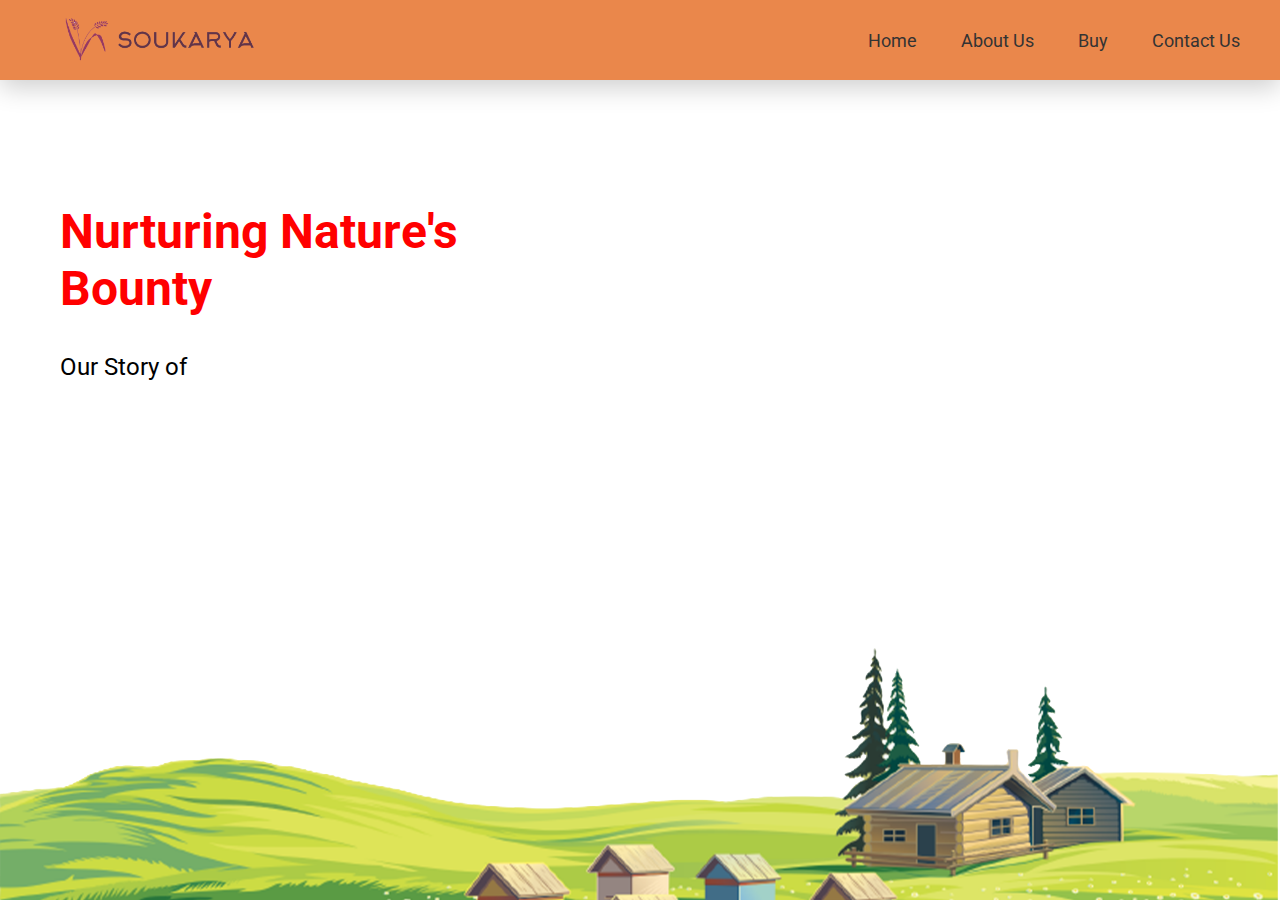
<file: index.html>
<!DOCTYPE html>
<html lang="en">
<head>
    <meta charset="UTF-8">
    <meta name="viewport" content="width=device-width, initial-scale=1.0">
    <link rel="stylesheet" href="style/body.css">
    <link rel="stylesheet" href="style/style.css">
    <link rel="icon" type="image/x-icon" href="img/favicon.png">
    <title>Saukarya - Farm to Forks</title>
</head>
<body>
    
    <header>
    <div class="navbar">
        <a href="index.html " class="logo"><img src="img/logo-final.png" alt=""></a>
        <div class="nav-links">
            <a href="index.html">Home</a>
            <a href="about_us.html">About Us</a>
            <a href="buy_main.html">Buy</a>
            <a href="contact_us.html">Contact Us</a>
        </div>
    </div>
    </header>


    <main>
        <div class="container">
            <div class="text-container">
                <h2>Nurturing Nature's <br> Bounty</h2>
                <p id="body-p" style="color: black;"></p>
            </div>
            <div class="image-container">
                <!-- <img src="img/farm.jpg" alt="Image" /> -->
            </div>
        </div>
        <!-- <div class="bg-img" style="position: absolute;">
        <p><img src="img/Artboard 1.png" alt="" style="width: 1529px" ></p>
    </div>   -->
    </main>
    <script src="script.js"></script>
</body>
</html>
</file>
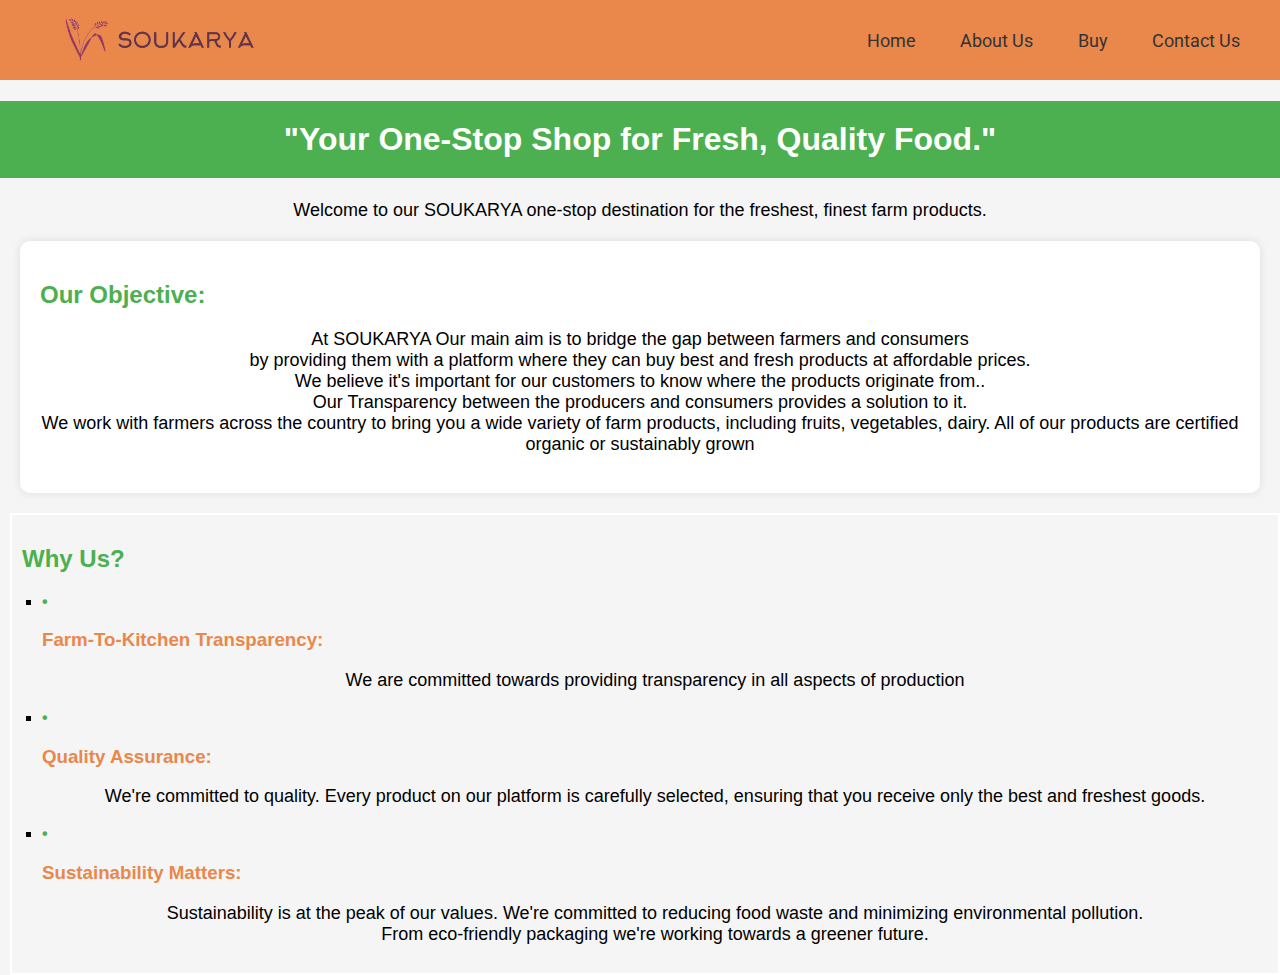
<file: about_us.html>
<!DOCTYPE html>
<html lang="en">
<head>
    <meta charset="UTF-8">
    <meta name="viewport" content="width=device-width, initial-scale=1.0">
    <title>About Us</title>
    <link rel="stylesheet" href="style/about.css">
    <link rel="preconnect" href="https://fonts.googleapis.com">
    <link rel="preconnect" href="https://fonts.gstatic.com" crossorigin>
    <link href="https://fonts.googleapis.com/css2?family=Roboto&display=swap" rel="stylesheet">
    <link rel="preconnect" href="https://fonts.googleapis.com">
    <link rel="preconnect" href="https://fonts.gstatic.com" crossorigin>
    <link href="https://fonts.googleapis.com/css2?family=Black+Ops+One&display=swap" rel="stylesheet">
    <link rel="icon" type="image/x-icon" href="img/favicon.png">
</head>
<body>
    <header>
        <div class="navbar">
            <a href="index.html" class="logo"><img src="img/logo-final.png" alt=""></a>
            <div class="nav-links">
                <a href="index.html">Home</a>
                <a href="about_us.html">About Us</a>
                <a href="buy_main.html">Buy</a>
                <a href="contact_us.html">Contact Us</a>
            </div>
        </div>
    </header>
    <h1>
        "Your One-Stop Shop for Fresh, Quality Food."
    </h1>
    <p>
        Welcome to our <span>SOUKARYA</span> one-stop destination for the freshest, finest farm products.
    </p>
    <div class="abstract">
        <h2 class="name">
            Our Objective:
        </h2>
        <p>
            At <span>SOUKARYA</span> Our main aim is to bridge the gap between farmers and consumers<br/>
            by providing them with a platform where they can buy best and fresh products at affordable prices.<br/>
            We believe it's important for our customers to know where the products originate from..<br/>
            Our Transparency between the producers and consumers provides a solution to it. <br>
            We work with farmers across the country to bring you a wide variety of farm products, including fruits, vegetables, dairy. All of our products are certified organic or sustainably grown
        </p>
    </div>
    <div class="bunny">
        <h2 class="name">Why Us?</h2>
        <ul type = square >
            <li>
                <h3>Farm-To-Kitchen Transparency:</h3>
                <p>
                    We are committed towards providing transparency in all aspects of production<br>
                </p>
            </li>
            <li>
                <h3>Quality Assurance: </h3>
                <p>We're committed to quality. Every product on our platform is carefully selected, ensuring that you receive only the best and freshest goods.</p>
            </li>
            <li>
                <h3>Sustainability Matters: </h3>
                <p>Sustainability is at the peak of our values. We're committed to reducing food waste and minimizing environmental pollution. <br>
                    From eco-friendly packaging we're working towards a greener future.
                </p>
            </li>
        </ul>
    </div>
</body>
</html>
</file>
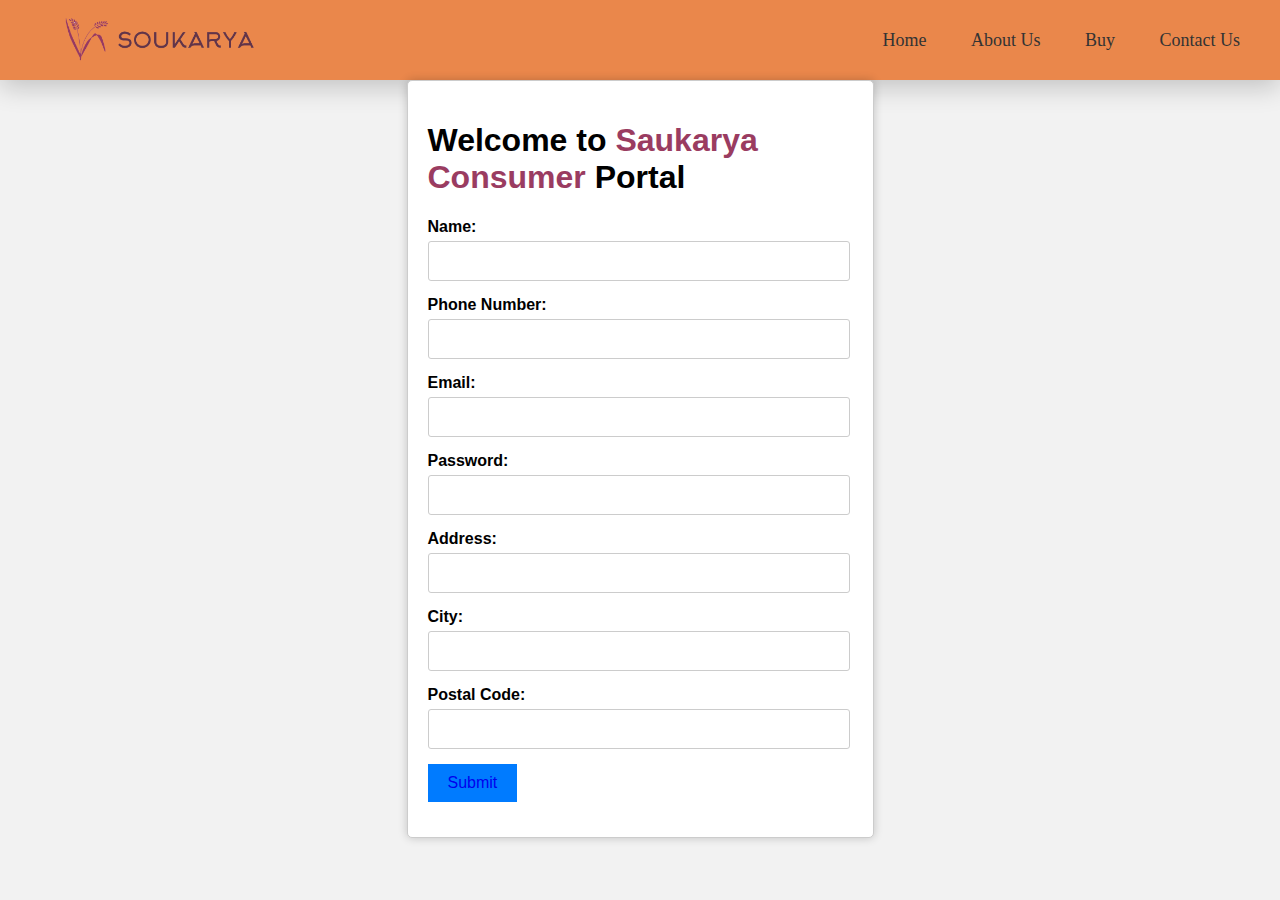
<file: buy_consumer.html>
<!DOCTYPE html>
<html lang="en">
<head>
    <meta charset="UTF-8">
    <meta name="viewport" content="width=device-width, initial-scale=1.0">
    <link rel="icon" type="image/x-icon" href="img/favicon.png">
    <title>Personal Information Form</title>
    <style>
        .navbar {
            display: flex;
            justify-content: space-between;
            background-color: #ea874b; 
            height: 80px;
            align-items: center;
            box-shadow: 0px 7px 25px rgba(0, 0, 0, 0.2);

        }
        
        .navbar .logo {
            float: left;
            padding: 10px 20px;
            font-size: 24px; 
            color: #333; 
            text-decoration: none;
        }
        

        .navbar .nav-links {
            float: right;
            margin: 10px 20px;
        }
        

        .navbar .nav-links a {
            font-family: 'Roboto';
            color: #333;
            text-decoration: none;
            padding: 10px 20px; 
            font-size: 18px;
            border-radius: 13%;
            transition: color 0.5s ease;
        }
        
        
        .navbar .nav-links a:hover {
            text-decoration: underline;
            color: antiquewhite;

        }
.logo img{
        width: 280px;
        }
        body {
            font-family: Arial, sans-serif;
            background-color: #f2f2f2;
            margin: 0;
            padding: 0;
        }

        .container {
            
            max-width: 400px;
            margin: 0 auto;
            padding: 20px;
            background-color: #fff;
            border: 1px solid #ccc;
            box-shadow: 0 0 10px rgba(0, 0, 0, 0.2);
            border-radius: 5px;
        }

        .form-group {
            margin-bottom: 15px;
        }

        .form-group label {
            display: block;
            font-weight: bold;
            margin-bottom: 5px;
        }

        .form-group input[type="text"],
        .form-group input[type="tel"],
        .form-group input[type="email"],
        .form-group input[type="password"],
        .form-group input[type="text"],
        .form-group input[type="text"],
        .form-group input[type="text"] {
            width: 100%;
            padding: 10px;
            border: 1px solid #ccc;
            border-radius: 3px;
            font-size: 16px;
        }

        .form-group input[type="password"] {
            font-family: 'Arial', sans-serif;
        }

        .form-group button {
            background-color: #007bff;
            color: #fff;
            border: none;
            padding: 10px 20px;
            font-size: 16px;
            cursor: pointer;
        }

        .form-group button:hover {
            background-color: #0056b3;
        }
    </style>
</head>
<body>
    <header>
        <div class="navbar">
            <a href="index.html " class="logo"><img src="img/logo-final.png" alt=""></a>
            <div class="nav-links">
                <a href="index.html">Home</a>
                <a href="about_us.html">About Us</a>
                <a href="buy_main.html">Buy</a>
                <a href="contact_us.html">Contact Us</a>
            </div>
        </div>
        </header>
    <div class="container" style="padding-right: 45px;">
        <h1>Welcome to <span style="color: #9a3c61;">Saukarya Consumer</span> Portal</h1>
        <form>
            <div class="form-group">
                <label for="name">Name:</label>
                <input type="text" id="name" name="name" required>
            </div>
            <div class="form-group">
                <label for="phone">Phone Number:</label>
                <input type="tel" id="phone" name="phone" required>
            </div>
            <div class="form-group">
                <label for="email">Email:</label>
                <input type="email" id="email" name="email" required>
            </div>
            <div class="form-group">
                <label for="password">Password:</label>
                <input type="password" id="password" name="password" required>
            </div>
            <div class="form-group">
                <label for="address">Address:</label>
                <input type="text" id="address" name="address" required>
            </div>
            <div class="form-group">
                <label for="city">City:</label>
                <input type="text" id="city" name="city" required>
            </div>
            <div class="form-group">
                <label for="postal">Postal Code:</label>
                <input type="text" id="postal" name="postal" required>
            </div>
            <div class="form-group">
                <button type="submit" ><a href="goods_consumer.html" style="display: flex; align-items: center; justify-content: center; text-decoration: none;">Submit</a> </button>
            </div>
        </form>
    </div>
</body>
</html>
</file>
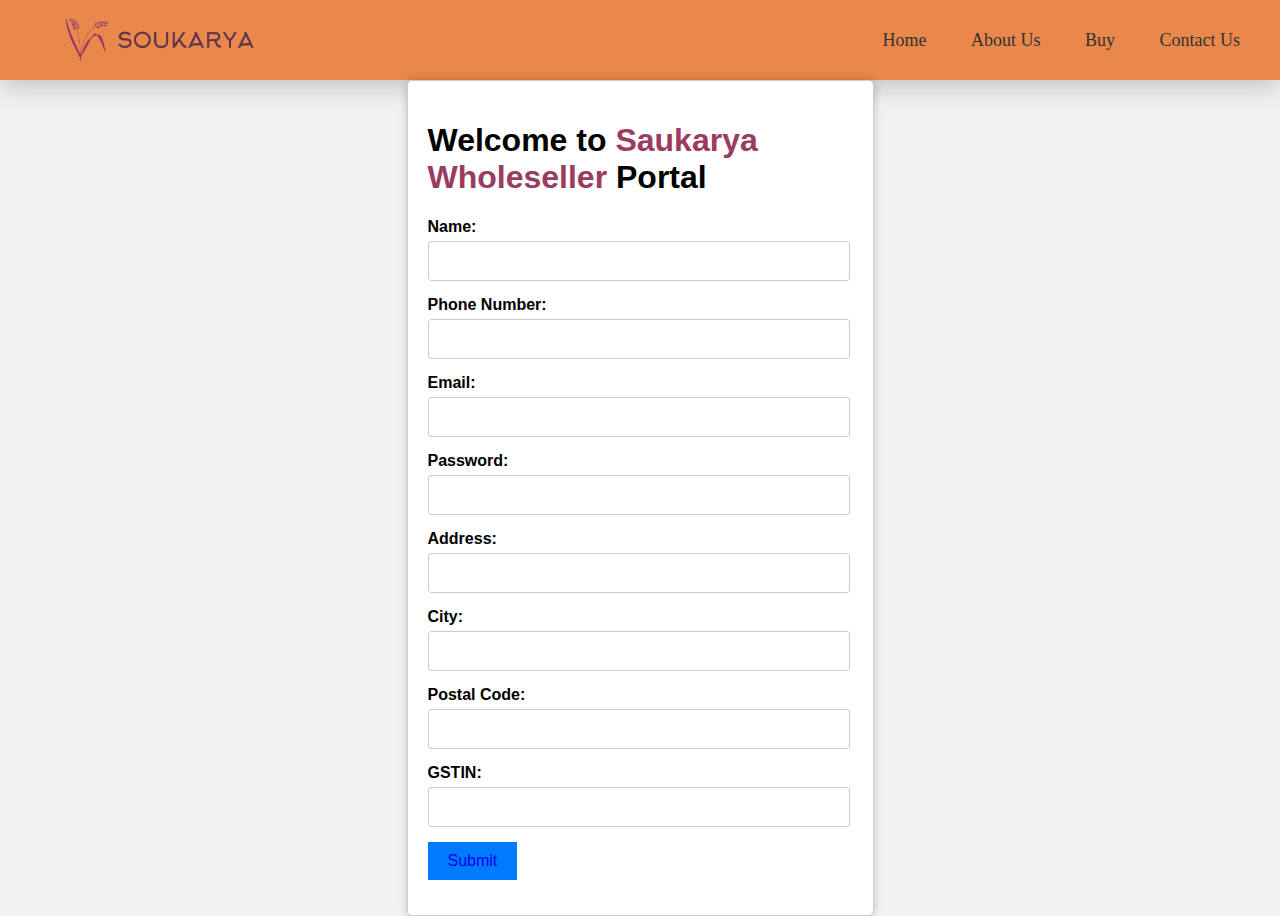
<file: buy_wholeseller.html>
<!DOCTYPE html>
<html lang="en">
<head>
    <meta charset="UTF-8">
    <link rel="icon" type="image/x-icon" href="img/favicon.png">
    <meta name="viewport" content="width=device-width, initial-scale=1.0">
    <title>Personal Information Form</title>
    <style>
        .navbar {
            display: flex;
            justify-content: space-between;
            background-color: #ea874b; 
            height: 80px;
            align-items: center;
            box-shadow: 0px 7px 25px rgba(0, 0, 0, 0.2);

        }
        
        .navbar .logo {
            float: left;
            padding: 10px 20px;
            font-size: 24px; 
            color: #333; 
            text-decoration: none;
        }
        

        .navbar .nav-links {
            float: right;
            margin: 10px 20px;
        }
        

        .navbar .nav-links a {
            font-family: 'Roboto';
            color: #333;
            text-decoration: none;
            padding: 10px 20px; 
            font-size: 18px;
            border-radius: 13%;
            transition: color 0.5s ease;
        }
        
        
        .navbar .nav-links a:hover {
            text-decoration: underline;
            color: antiquewhite;

        }
.logo img{
        width: 280px;
        }
        body {
            font-family: Arial, sans-serif;
            background-color: #f2f2f2;
            margin: 0;
            padding: 0;
        }

        .container {
            
            max-width: 400px;
            margin: 0 auto;
            padding: 20px;
            background-color: #fff;
            border: 1px solid #ccc;
            box-shadow: 0 0 10px rgba(0, 0, 0, 0.2);
            border-radius: 5px;
        }

        .form-group {
            margin-bottom: 15px;
        }

        .form-group label {
            display: block;
            font-weight: bold;
            margin-bottom: 5px;
        }

        .form-group input[type="text"],
        .form-group input[type="tel"],
        .form-group input[type="email"],
        .form-group input[type="password"],
        .form-group input[type="text"],
        .form-group input[type="text"],
        .form-group input[type="text"] {
            width: 100%;
            padding: 10px;
            border: 1px solid #ccc;
            border-radius: 3px;
            font-size: 16px;
        }

        .form-group input[type="password"] {
            font-family: 'Arial', sans-serif;
        }

        .form-group button {
            background-color: #007bff;
            color: #fff;
            border: none;
            padding: 10px 20px;
            font-size: 16px;
            cursor: pointer;
        }

        .form-group button:hover {
            background-color: #0056b3;
        }
    </style>
</head>
<body>
    <header>
        <div class="navbar">
            <a href="index.html " class="logo"><img src="img/logo-final.png" alt=""></a>
            <div class="nav-links">
                <a href="index.html">Home</a>
                <a href="about_us.html">About Us</a>
                <a href="buy_main.html">Buy</a>
                <a href="contact_us.html">Contact Us</a>
            </div>
        </div>
        </header>
    <div class="container" style="padding-right: 45px;">
        <h1>Welcome to <span style="color: #9a3c61;">Saukarya Wholeseller</span> Portal</h1>
        <form>
            <div class="form-group">
                <label for="name">Name:</label>
                <input type="text" id="name" name="name" required>
            </div>
            <div class="form-group">
                <label for="phone">Phone Number:</label>
                <input type="tel" id="phone" name="phone" required>
            </div>
            <div class="form-group">
                <label for="email">Email:</label>
                <input type="email" id="email" name="email" required>
            </div>
            <div class="form-group">
                <label for="password">Password:</label>
                <input type="password" id="password" name="password" required>
            </div>
            <div class="form-group">
                <label for="address">Address:</label>
                <input type="text" id="address" name="address" required>
            </div>
            <div class="form-group">
                <label for="city">City:</label>
                <input type="text" id="city" name="city" required>
            </div>
            <div class="form-group">
                <label for="postal">Postal Code:</label>
                <input type="text" id="postal" name="postal" required>
            </div>
            <div class="form-group">
                <label for="gstin">GSTIN:</label>
                <input type="text" id="gstin" name="gstin" required>
            </div>
            <div class="form-group">
                <button type="submit" ><a href="goods_wholeseller.html" style="display: flex; align-items: center; justify-content: center; text-decoration: none;">Submit</a> </button>
            </div>
            
        </form>
    </div>
</body>
</html>
</file>
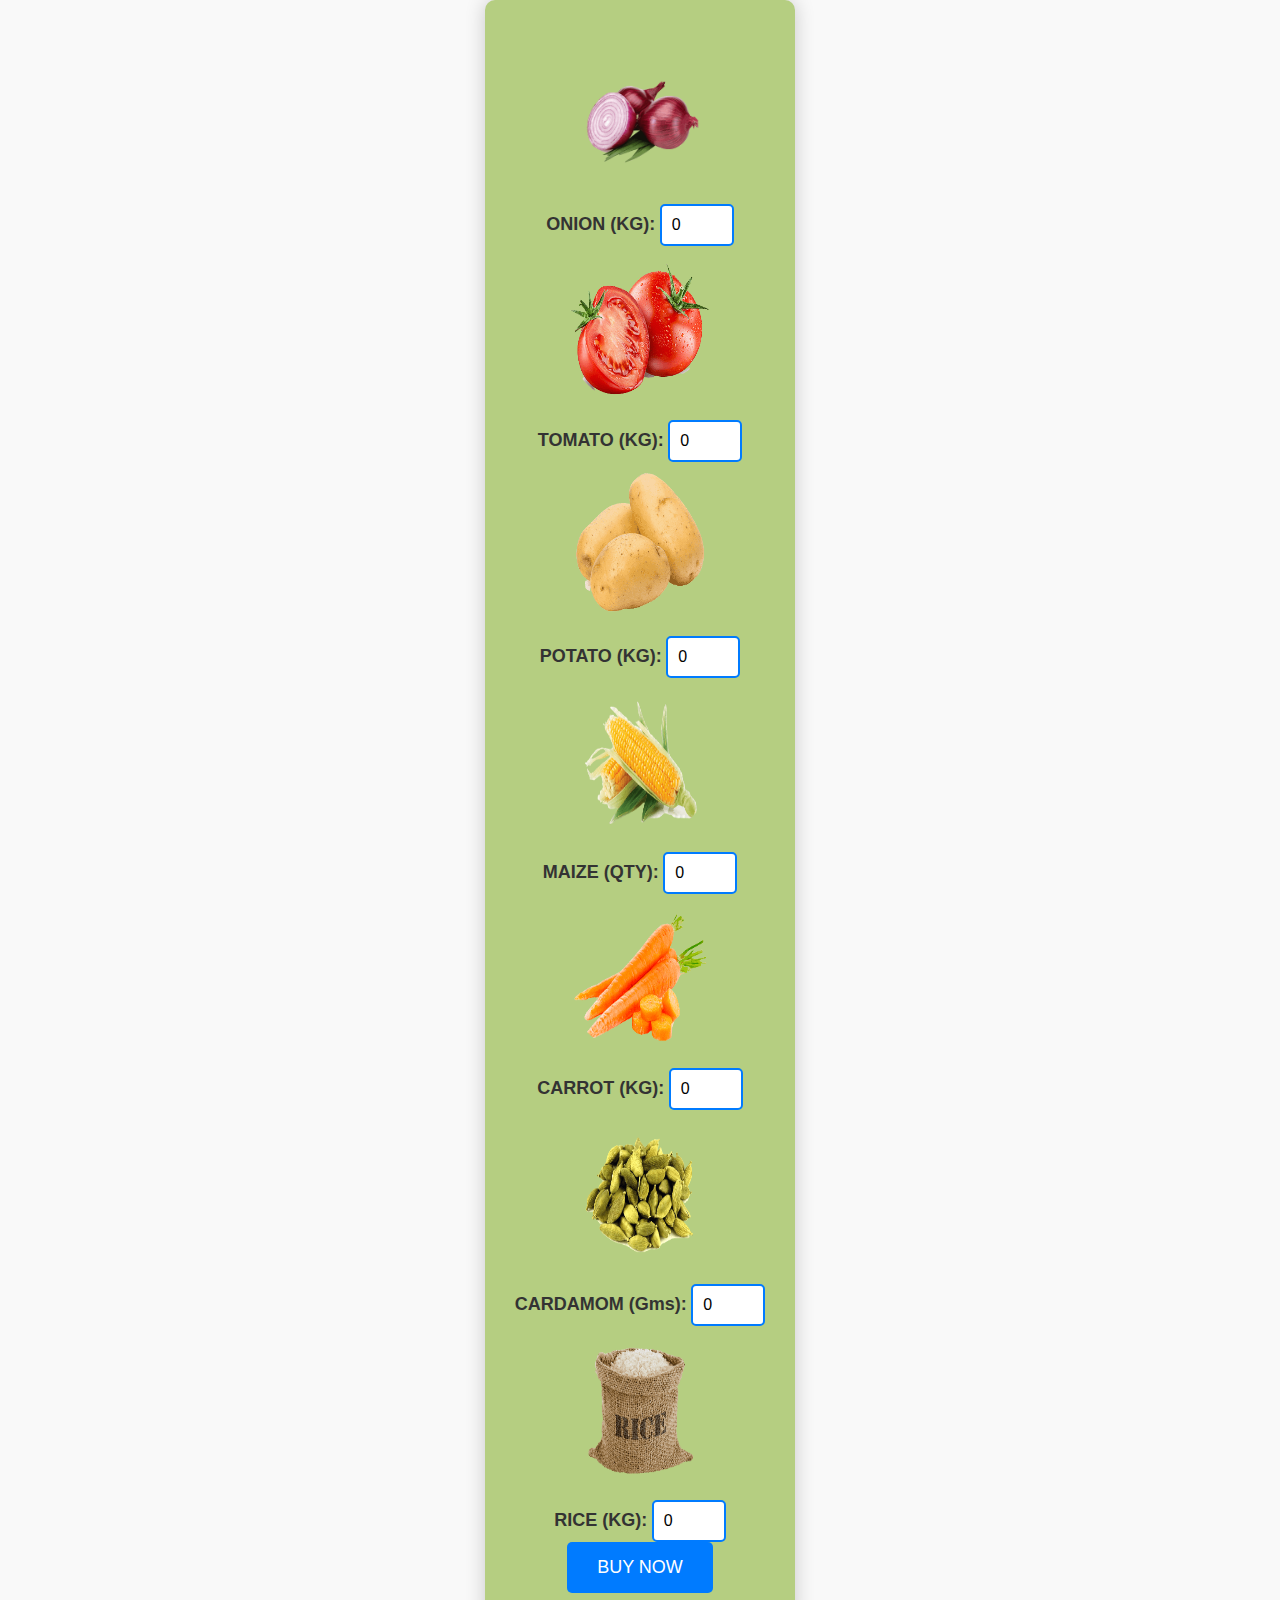
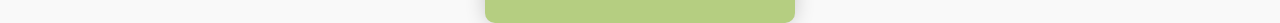
<file: goods_consumer.html>
<!DOCTYPE html>
<html lang="en">
<head>
    <meta charset="UTF-8">
    <meta name="viewport" content="width=device-width, initial-scale=1.0">
    <link rel="icon" type="image/x-icon" href="img/favicon.png">
    <title>Buy Fresh Produce</title>

    <style>
        body {
            font-family: Arial, sans-serif;
            background-color: #f9f9f9;
            margin: 0;
            padding: 0;
            display: flex;
            justify-content: center;
            align-items: center;
            min-height: 100vh;
        }

        form {
            background-color: #b5ce81;
            padding: 30px;
            border-radius: 10px;
            box-shadow: 0px 0px 20px rgba(0, 0, 0, 0.2);
            text-align: center;
        }

        img {
            width: 150px;
            height: 150px;
            border-radius: 50%;
            margin: 10px;
        }

        label {
            font-weight: bold;
            font-size: 18px;
            color: #333;
        }

        input[type="number"] {
            width: 50px;
            padding: 10px;
            font-size: 16px;
            border: 2px solid #007bff;
            border-radius: 5px;
        }

        br {
            margin-bottom: 20px;
        }

        button {
            background-color: #007bff;
            color: #fff;
            border: none;
            padding: 15px 30px;
            font-size: 18px;
            cursor: pointer;
            border-radius: 5px;
            transition: background-color 0.3s ease;
        }

        button:hover {
            background-color: #0056b3;
        }
    </style>
</head>
<body>
    <form action="">
        <img src="img/onion.png" alt="onion">
        <br>
        <label for="onion">ONION (KG):</label>
        <input type="number" id="onion" name="onion" min="0.0" max="99" value="0">
        <br>
        <img src="img/tomato.png" alt="tomato">
        <br>
        <label for="tomato">TOMATO (KG):</label>
        <input type="number" id="tomato" name="tomato" min="0" max="99" value="0">
        <br>
        <img src="img/potato.png" alt="potato">
        <br>
        <label for="potato">POTATO (KG):</label>
        <input type="number" id="potato" name="potato" min="0" max="99" value="0">
        <br>
        <img src="img/corn.png" alt="maize">
        <br>
        <label for="maize">MAIZE (QTY):</label>
        <input type="number" id="maize" name="maize" min="0" max="99" value="0">
        <br>
        <img src="img/carrot.png" alt="carrot">
        <br>
        <label for="carrot">CARROT (KG):</label>
        <input type="number" id="carrot" name="carrot" min="0" max="99" value="0">
        <br>
        <img src="img/cardamom.png" alt="cardamom">
        <br>
        <label for="cardamom">CARDAMOM (Gms):</label>
        <input type="number" id="cardamom" name="cardamom" min="250" max="2000" value="0">
        <br>
        <img src="img/rice.png" alt="rice">
        <br>
        <label for="rice">RICE (KG):</label>
        <input type="number" id="rice" name="rice" min="0" max="99" value="0">
        <br>
        <button type="submit">BUY NOW</button>
    </form>
</body>
</html>
</body>
</html>
</file>
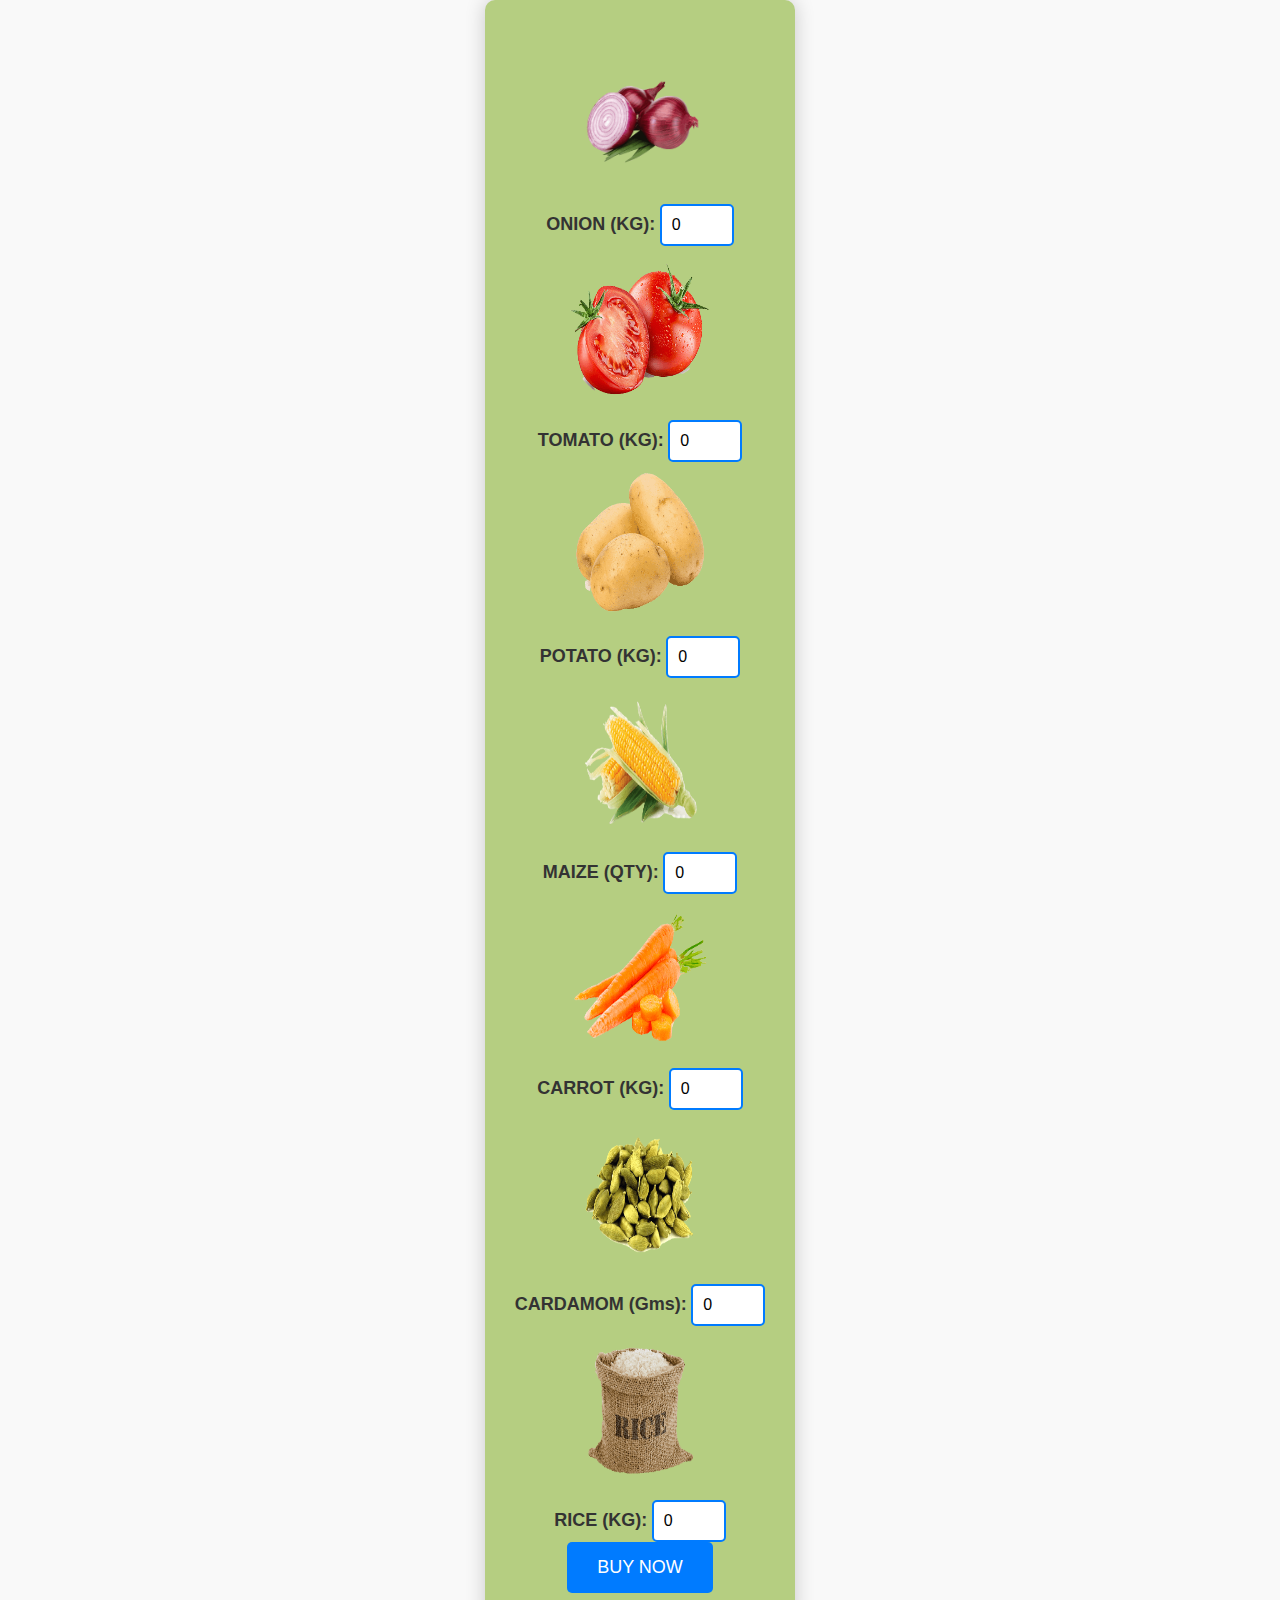
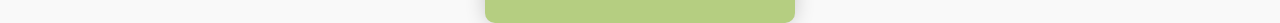
<file: goods_wholeseller.html>
<!DOCTYPE html>
<html lang="en">
<head>
    <meta charset="UTF-8">
    <meta name="viewport" content="width=device-width, initial-scale=1.0">
    <link rel="icon" type="image/x-icon" href="img/favicon.png">
    <title>Buy Fresh Produce</title>

    <style>
        body {
            font-family: Arial, sans-serif;
            background-color: #f9f9f9;
            margin: 0;
            padding: 0;
            display: flex;
            justify-content: center;
            align-items: center;
            min-height: 100vh;
        }

        form {
            background-color: #b5ce81;
            padding: 30px;
            border-radius: 10px;
            box-shadow: 0px 0px 20px rgba(0, 0, 0, 0.2);
            text-align: center;
        }

        img {
            width: 150px;
            height: 150px;
            border-radius: 50%;
            margin: 10px;
        }

        label {
            font-weight: bold;
            font-size: 18px;
            color: #333;
        }

        input[type="number"] {
            width: 50px;
            padding: 10px;
            font-size: 16px;
            border: 2px solid #007bff;
            border-radius: 5px;
        }

        br {
            margin-bottom: 20px;
        }

        button {
            background-color: #007bff;
            color: #fff;
            border: none;
            padding: 15px 30px;
            font-size: 18px;
            cursor: pointer;
            border-radius: 5px;
            transition: background-color 0.3s ease;
        }

        button:hover {
            background-color: #0056b3;
        }
    </style>
</head>
<body>
    <form action="">
        <img src="img/onion.png" alt="onion">
        <br>
        <label for="onion">ONION (KG):</label>
        <input type="number" id="onion" name="onion" min="40" max="100" value="0">
        <br>
        <img src="img/tomato.png" alt="tomato">
        <br>
        <label for="tomato">TOMATO (KG):</label>
        <input type="number" id="tomato" name="tomato" min="40" max="100" value="0">
        <br>
        <img src="img/potato.png" alt="potato">
        <br>
        <label for="potato">POTATO (KG):</label>
        <input type="number" id="potato" name="potato" min="40" max="100" value="0">
        <br>
        <img src="img/corn.png" alt="maize">
        <br>
        <label for="maize">MAIZE (QTY):</label>
        <input type="number" id="maize" name="maize" min="40" max="100" value="0">
        <br>
        <img src="img/carrot.png" alt="carrot">
        <br>
        <label for="carrot">CARROT (KG):</label>
        <input type="number" id="carrot" name="carrot" min="40" max="100" value="0">
        <br>
        <img src="img/cardamom.png" alt="cardamom">
        <br>
        <label for="cardamom">CARDAMOM (Gms):</label>
        <input type="number" id="cardamom" name="cardamom" min="250" max="2000" value="0">
        <br>
        <img src="img/rice.png" alt="rice">
        <br>
        <label for="rice">RICE (KG):</label>
        <input type="number" id="rice" name="rice" min="40" max="199" value="0">
        <br>
        <button type="submit">BUY NOW</button>
    </form>
</body>
</html>
</body>
</html>
</file>
<file: style/body.css>
*{
    margin: 0;
    padding: 0;
}

body{
    background: url('body_bg.png');
    background-size:contain;
    background-repeat: no-repeat;
    background-attachment: fixed;
    background-position: bottom;
}
.head{
    display: inline-flex;
    text-decoration: none;


}

ul a li{

    list-style: none;
    color: black;
    
}
.ex{
    text-decoration: none;
}
</file>
<file: style/style.css>
@import url('https://fonts.googleapis.com/css2?family=Roboto&display=swap');
  @import url('https://fonts.googleapis.com/css2?family=Roboto:ital,wght@1,100&display=swap'); 
      
/* body{
    background-color: #99b1c7;
}      */
      

        .navbar {
            display: flex;
            justify-content: space-between;
            background-color: #ea874b; 
            height: 80px;
            align-items: center;
            box-shadow: 0px 7px 25px rgba(0, 0, 0, 0.2);

        }
        
        .navbar .logo {
            float: left;
            padding: 10px 20px;
            font-size: 24px; 
            color: #333; 
            text-decoration: none;
        }
        

        .navbar .nav-links {
            float: right;
            margin: 10px 20px;
        }
        

        .navbar .nav-links a {
            font-family: 'Roboto';
            color: #333;
            text-decoration: none;
            padding: 10px 20px; 
            font-size: 18px;
            border-radius: 13%;
            transition: color 0.5s ease;
        }
        
        
        .navbar .nav-links a:hover {
            text-decoration: underline;
            color: antiquewhite;

        }

     
        .container {
            display: flex;
            justify-content: center;
            align-items: center;
            padding: 20px;
        }
        
        .text-container {
            margin-top: 3px;
            /* background-color: #2196F3; */
            color: red;
            font-family: 'Roboto', sans-serif;
            flex: 1;
            padding: 20px;
            padding-top: 100px;
            padding-bottom: 50px;
            padding-left: 40px;
            font-size: 2rem;
            border-radius: 55px;
        }
        
        
        .image-container {
            flex: 1;
            padding: 20px;
        }
 
        .image-container img {
            max-width: 100%;
            height: auto;
        }

        .text-container p{
            font-family: 'Roboto';
            font-size: 1.5rem;
            padding-top: 36px;
 
        }

        .logo img{
        width: 280px;
        }
</file>
<file: style/about.css>
body{
    background-color: #8bf7ff;
}     
.logo img{
    width: 280px;
    }
.navbar {
    display: flex;
    justify-content: space-between;
    background-color: #ea874b; /* Light gray background color */
    overflow: hidden;
    height: 80px;
    align-items: center;
}
.navbar .logo {
    float: left;
    padding: 10px 20px;
    font-size: 24px; /* Adjust the font size as needed */
    color: #333; /* Dark text color */
    text-decoration: none;
}
        
        /* Style for the navigation links */
        .navbar .nav-links {
            float: right;
            margin: 10px 20px;
        }
        
        /* Style for individual navigation links */
        .navbar .nav-links a {
            font-family: 'Roboto';
            color: #333;
            text-decoration: none;
            padding: 10px 20px; 
            font-size: 18px;
            border-radius: 13%;
            transition: color 0.5s ease;
        }
        
        
        .navbar .nav-links a:hover {
            text-decoration: underline;
            color: antiquewhite;

        }
body {
    font-family: Arial, sans-serif;
    background-color: #f5f5f5;
    margin: 0;
    padding: 0;
}

h1 {
    text-align: center;
    background-color: #4CAF50;
    color: white;
    padding: 20px;
}

p {
    font-size: 18px;
    text-align: center;
}

.abstract {
    background-color: #ffffff;
    border-radius: 10px;
    margin: 20px;
    padding: 20px;
    box-shadow: 0px 0px 10px rgba(0, 0, 0, 0.1);
}

.bunny {
    border: 2px solid white;
    padding: 10px;
    margin-left: 10px;
}
h2.name {
    color: #4CAF50;
}

h3 {
    color: #ea874b;
}

ul {
    list-style-type: square;
    padding-left: 20px;
}

li {
    margin: 10px 0;
}

ul li::before {
    content: "\2022"; /* Bullet point */
    color: #4CAF50;
    font-weight: bold;
    display: inline-block;
    width: 1em;
    margin-left: -1em;
}
</file>
